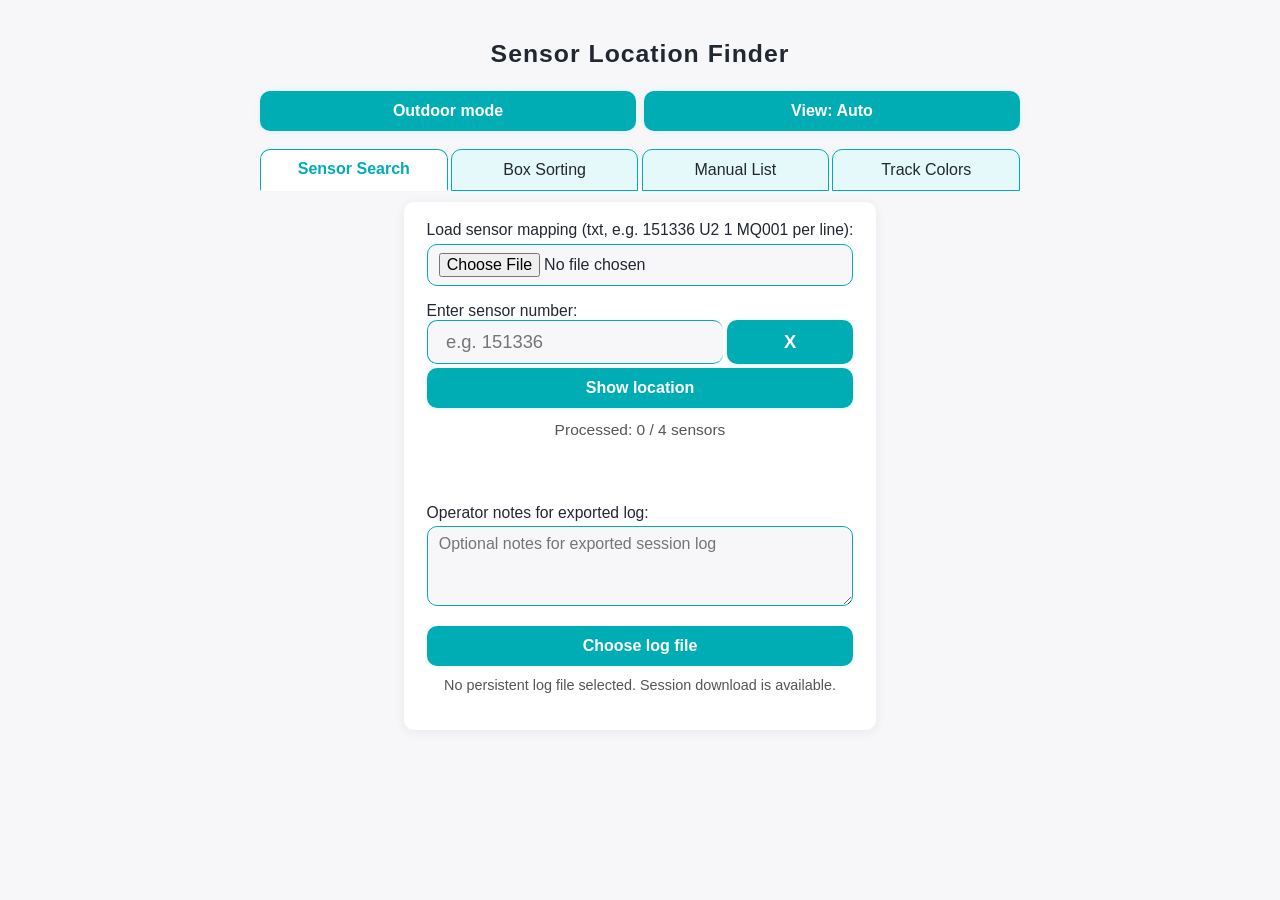
<file: index.html>
<!DOCTYPE html>
<html lang="en">
<head>
  <meta charset="UTF-8">
  <title>Sensor Location Finder</title>
  <meta name="viewport" content="width=device-width, initial-scale=1, maximum-scale=1">
  <link rel="stylesheet" href="css/style.css">
</head>
<body>
  <!-- Main app shell. The build script bundles this source into the offline phone HTML. -->
  <main>
    <h2>Sensor Location Finder</h2>
    <div class="top-actions">
      <button type="button" id="outdoorModeToggle">Outdoor mode</button>
      <button type="button" id="viewModeToggle">View: Auto</button>
    </div>
    <div class="tab-nav">
      <button type="button" id="tabSearch" class="tab-btn active" style="flex:1;">Sensor Search</button>
      <button type="button" id="tabBoxes" class="tab-btn" style="flex:1;">Box Sorting</button>
      <button type="button" id="tabManual" class="tab-btn" style="flex:1;">Manual List</button>
      <button type="button" id="tabTracks" class="tab-btn" style="flex:1;">Track Colors</button>
    </div>
    <!-- Sensor search workflow: import the map, search IDs, and export/search logs. -->
    <div id="tabContentSearch">
      <div class="card">
        <label for="fileInput">Load sensor mapping (txt, e.g. 151336 U2 1 MQ001 per line):</label>
        <input type="file" id="fileInput" accept=".txt">
        <form id="sensorForm" autocomplete="off">
          <label for="sensorId">Enter sensor number:</label>
          <div style="display:flex; gap:0.3em; align-items:flex-end; height:2.8em;">
            <input type="number" id="sensorId" inputmode="numeric" pattern="[0-9]*" required placeholder="e.g. 151336" style="flex-basis:70%; flex-grow:1; min-width:90px; font-size:1.15em; padding:0.7em 1em; height:100%; border-radius: var(--radius); border-right:0; margin-bottom:0; display:flex; align-items:center;">
            <button type="button" id="clearSensorId" title="Clear field" style="flex-basis:30%; min-width:2.5em; font-size:1.15em; line-height:1; height:100%; display:flex; align-items:center; justify-content:center; border-radius: var(--radius); margin-left:-1px; margin-bottom:0;">X</button>
          </div>
          <button type="submit">Show location</button>
        </form>
        <div id="status"></div>
        <div id="result"></div>
        <div id="checkedSensors"></div>
        <label for="operatorNotes">Operator notes for exported log:</label>
        <textarea id="operatorNotes" placeholder="Optional notes for exported session log"></textarea>
        <button type="button" id="chooseLogFile">Choose log file</button>
        <div id="logFileStatus"></div>
      </div>
      <div id="logDownload"></div>
    </div>
    <!-- Box sorting workflow: import chaotic IDs, deduplicate, sort, and export layouts. -->
    <div id="tabContentBoxes" style="display:none;">
      <div class="card">
        <h3 style="margin-top:0;">Box Sorting</h3>
        <label for="boxFileInput">Load chaotic sensor number list (txt):</label>
        <input type="file" id="boxFileInput" accept=".txt">
        <div class="box-layout-controls">
          <div class="box-layout-field">
            <label for="boxRowCount">Rows in each box:</label>
            <select id="boxRowCount">
              <option value="1">1 row</option>
              <option value="2">2 rows</option>
              <option value="3" selected>3 rows</option>
              <option value="4">4 rows</option>
              <option value="5">5 rows</option>
              <option value="6">6 rows</option>
            </select>
          </div>
          <div class="box-layout-field">
            <label for="boxRowSize">Sensors per row:</label>
            <select id="boxRowSize">
              <option value="1">1 sensor</option>
              <option value="2">2 sensors</option>
              <option value="3">3 sensors</option>
              <option value="4">4 sensors</option>
              <option value="5">5 sensors</option>
              <option value="6">6 sensors</option>
              <option value="7">7 sensors</option>
              <option value="8" selected>8 sensors</option>
              <option value="9">9 sensors</option>
              <option value="10">10 sensors</option>
              <option value="11">11 sensors</option>
              <option value="12">12 sensors</option>
            </select>
          </div>
        </div>
        <form id="boxSearchForm" autocomplete="off">
          <label for="boxSensorId">Enter sensor number:</label>
          <div style="display:flex; gap:0.3em; align-items:flex-end; height:2.8em;">
            <input type="number" id="boxSensorId" inputmode="numeric" pattern="[0-9]*" required placeholder="e.g. 151336" style="flex-basis:70%; flex-grow:1; min-width:90px; font-size:1.15em; padding:0.7em 1em; height:100%; border-radius: var(--radius); border-right:0; margin-bottom:0; display:flex; align-items:center;">
            <button type="button" id="clearBoxSensorId" title="Clear field" style="flex-basis:30%; min-width:2.5em; font-size:1.15em; line-height:1; height:100%; display:flex; align-items:center; justify-content:center; border-radius: var(--radius); margin-left:-1px; margin-bottom:0;">X</button>
          </div>
          <button type="submit">Show box position</button>
        </form>
        <div id="boxSortStatus"></div>
        <div id="boxSearchResult"></div>
        <button type="button" id="exportBoxLayout" disabled>Export box layout</button>
        <button type="button" id="exportBoxLabels" disabled>Export box labels</button>
        <div id="boxPreview"></div>
      </div>
    </div>
    <!-- Manual list workflow: type loose sensor IDs in the field and export a dated TXT file. -->
    <div id="tabContentManual" style="display:none;">
      <div class="card">
        <h3 style="margin-top:0;">Manual Sensor List</h3>
        <form id="manualEntryForm" autocomplete="off">
          <label for="manualSensorId">Enter sensor number:</label>
          <div style="display:flex; gap:0.3em; align-items:flex-end; height:2.8em;">
            <input type="text" id="manualSensorId" inputmode="numeric" pattern="[0-9]*" required placeholder="e.g. 151336" style="flex-basis:70%; flex-grow:1; min-width:90px; font-size:1.15em; padding:0.7em 1em; height:100%; border-radius: var(--radius); border-right:0; margin-bottom:0; display:flex; align-items:center;">
            <button type="button" id="clearManualSensorId" title="Clear field" style="flex-basis:30%; min-width:2.5em; font-size:1.15em; line-height:1; height:100%; display:flex; align-items:center; justify-content:center; border-radius: var(--radius); margin-left:-1px; margin-bottom:0;">X</button>
          </div>
          <button type="submit">Add sensor</button>
        </form>
        <label for="manualSensorList">Sensor numbers to export:</label>
        <textarea id="manualSensorList" placeholder="Added sensor numbers appear here, one per line"></textarea>
        <div id="manualEntryStatus"></div>
        <button type="button" id="removeLastManualSensor" disabled>Remove last sensor</button>
        <button type="button" id="clearManualSensorList" class="danger" disabled>Clear list</button>
        <button type="button" id="exportManualSensorList" disabled>Export TXT list</button>
      </div>
    </div>
    <!-- Track color workflow: configure, import, and export location color rules. -->
    <div id="tabContentTracks" style="display:none;">
      <div class="card">
        <h3 style="margin-top:0;">Track Color Settings</h3>
        <form id="trackForm" autocomplete="off">
          <input type="text" id="trackName" placeholder="Track name (e.g. U1)" required>
          <select id="trackColor">
            <option value="#2a65ea">Blue</option>
            <option value="#1ec47c">Green</option>
            <option value="#ad3ee6">Purple</option>
            <option value="#ffd600">Yellow</option>
            <option value="#e53935">Red</option>
            <option value="#ff9800">Orange</option>
            <option value="#00bcd4">Cyan</option>
            <option value="#607d8b">Gray</option>
            <option value="#795548">Brown</option>
            <option value="#8bc34a">Lime</option>
            <option value="#f06292">Pink</option>
            <option value="#6d4c41">Coffee</option>
          </select>
          <button type="submit">Add/Update</button>
        </form>
        <button type="button" id="exportTrackColors">Export track colors</button>
        <label for="importTrackColors">Import track colors (json/txt):</label>
        <input type="file" id="importTrackColors" accept=".json,.txt">
        <div id="trackList"></div>
        <div style="margin:1em 0; text-align:center;">
          <button type="button" id="resetAppStorage" class="danger" style="margin:0.5em;">Reset all app data</button>
          <button type="button" id="resetLogFileHandle" class="danger" style="margin:0.5em;">Reset log file selection</button>
        </div>
      </div>
    </div>
  </main>
  <script src="js/app.js"></script>
</body>
</html>
</file>
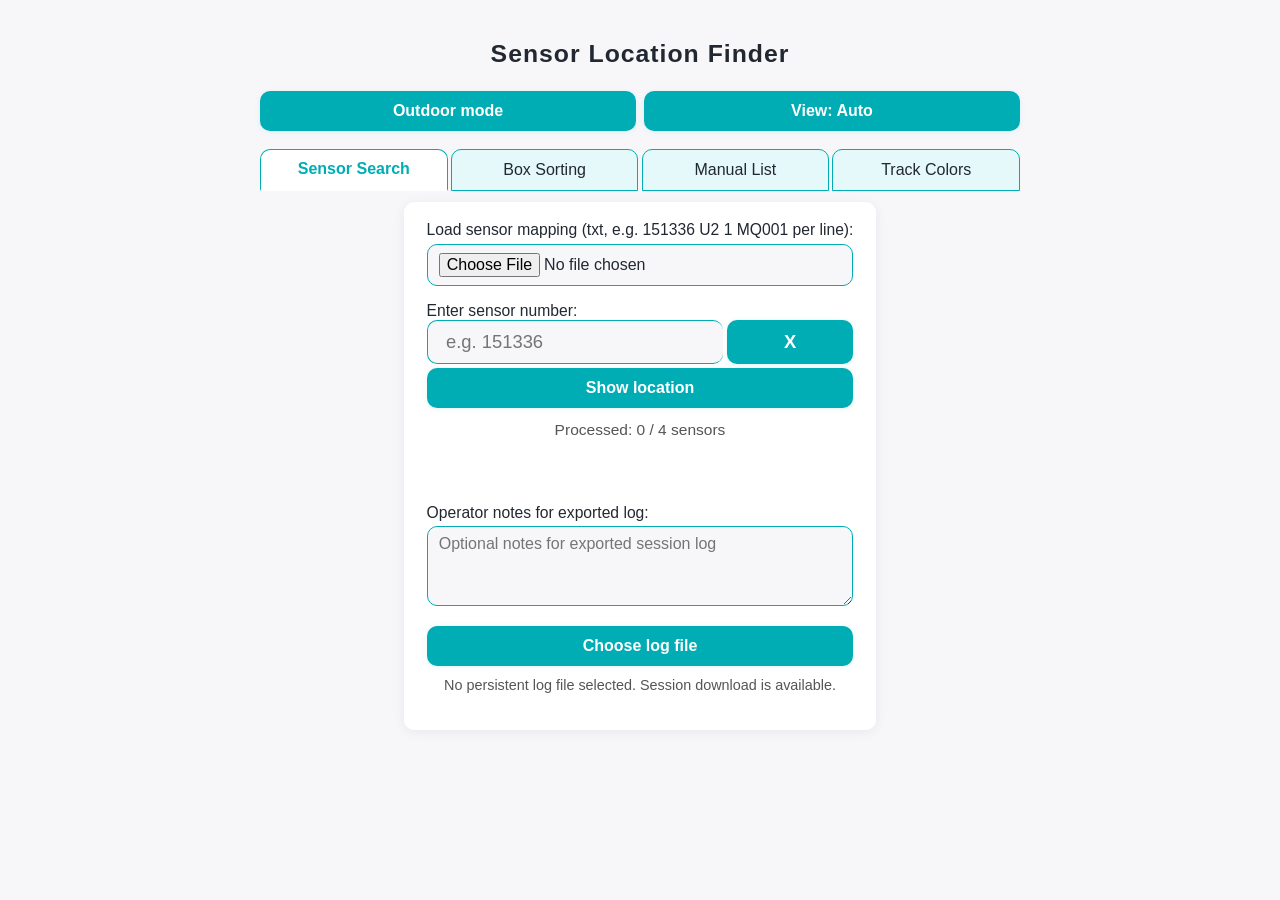
<file: Inklinometers.html>
<!DOCTYPE html>
<html lang="en">
<head>
  <meta charset="UTF-8">
  <title>Sensor Location Finder</title>
  <meta name="viewport" content="width=device-width, initial-scale=1, maximum-scale=1">
  <style>
    /* Design tokens shared by all tabs. */
    :root {
      --primary: #222831;
      --accent: #00adb5;
      --bg: #f7f7fa;
      --error: #dc3545;
      --success: #00a86b;
      --radius: 10px;
      --content-width: 370px;
      --u1: #2a65ea;
      --u2: #1ec47c;
      --n1: #ad3ee6;
      --n2: #ffd600;
    }
    html, body {
      margin: 0;
      padding: 0;
      background: var(--bg);
      color: var(--primary);
      font-family: "Roboto", "Arial", sans-serif;
      min-height: 100vh;
      font-size: 16px;
    }
    /* High-contrast field mode for outdoor phone use. */
    body.outdoor-mode {
      --primary: #ffffff;
      --accent: #ffea00;
      --bg: #000000;
      --error: #ff5252;
      --success: #00ff7f;
    }
    body.outdoor-mode .card,
    body.outdoor-mode .tab-btn.active {
      background: #111111;
      border: 1px solid #ffffff;
      box-shadow: none;
    }
    body.outdoor-mode button {
      color: #000000;
      box-shadow: none;
    }
    body.outdoor-mode .danger {
      color: #ffffff !important;
    }
    body.outdoor-mode input,
    body.outdoor-mode select,
    body.outdoor-mode textarea,
    body.outdoor-mode .box-preview-block {
      background: #000000;
      color: #ffffff;
      border-color: #ffea00;
    }
    body.outdoor-mode #status,
    body.outdoor-mode #logFileStatus,
    body.outdoor-mode #boxSortStatus,
    body.outdoor-mode #boxSearchResult,
    body.outdoor-mode #boxPreview,
    body.outdoor-mode #manualEntryStatus {
      color: #ffffff;
    }
    /* Shared mobile-first layout. */
    main {
      width: 100vw;
      min-height: 100vh;
      display: flex;
      flex-direction: column;
      align-items: center;
      justify-content: flex-start;
      box-sizing: border-box;
      padding: 1.2em 0.7em 2em;
    }
    h2 {
      font-size: 1.3em;
      font-weight: 700;
      letter-spacing: 0.04em;
      margin-bottom: 0.8em;
      color: var(--primary);
    }
    .card {
      background: #fff;
      border-radius: var(--radius);
      box-shadow: 0 2px 12px rgba(34,40,49,0.07);
      padding: 0.8em 0.7em 1.2em 0.7em;
      width: 100%;
      max-width: var(--content-width);
      margin-bottom: 1.2em;
      display: flex;
      flex-direction: column;
      align-items: stretch;
      box-sizing: border-box;
    }
    label {
      font-size: 0.98em;
      margin-bottom: .3em;
      font-weight: 500;
      color: var(--primary);
    }
    input[type="number"], input[type="text"], input[type="file"], select, textarea {
      font-size: 1em;
      padding: 0.5em 0.7em;
      border: 1.2px solid var(--accent);
      border-radius: var(--radius);
      outline: none;
      background: #f7f7fa;
      margin-bottom: 1em;
      transition: border .2s;
      width: 100%;
      box-sizing: border-box;
      color: var(--primary);
    }
    textarea {
      min-height: 5em;
      resize: vertical;
      font-family: inherit;
    }
    input[type="number"]:focus,
    input[type="text"]:focus,
    select:focus {
      border: 1.5px solid var(--success);
    }
    .box-layout-controls {
      display: grid;
      grid-template-columns: repeat(2, minmax(0, 1fr));
      gap: 0.7em;
      margin-bottom: 0.8em;
    }
    .box-layout-field {
      display: flex;
      flex-direction: column;
    }
    .box-layout-field select {
      min-height: 2.8em;
      margin-bottom: 0;
    }
    input[type="file"] {
      border: none;
      margin-bottom: 1em;
      padding: 0.5em 0.7em;
      font-size: 1em;
      background: #f7f7fa;
      color: var(--primary);
      border-radius: var(--radius);
      box-sizing: border-box;
      width: 100%;
      cursor: pointer;
      transition: background .17s;
      border: 1.2px solid var(--accent);
      outline: none;
    }
    input[type="file"]:hover {
      background: #e6f9fa;
    }
    input[type="file"]::-webkit-file-upload-button,
    input[type="file"]::-ms-browse,
    input[type="file"]::file-selector-button {
      font-size: 1em;
      padding: .6em 1em;
      background: var(--accent);
      color: #fff;
      border: none;
      border-radius: var(--radius);
      font-weight: bold;
      cursor: pointer;
      transition: background .17s;
      box-shadow: 0 1px 6px rgba(0,173,181,0.10);
    }
    input[type="file"]:focus::-webkit-file-upload-button,
    input[type="file"]:focus::-ms-browse,
    input[type="file"]:focus::file-selector-button {
      background: #019fa6;
    }
    button {
      font-size: 1em;
      padding: .7em 0;
      background: var(--accent);
      color: #fff;
      border: none;
      border-radius: var(--radius);
      font-weight: bold;
      cursor: pointer;
      transition: background .17s;
      margin-top: 0.2em;
      margin-bottom: 0.5em;
      width: 100%;
      box-shadow: 0 1px 6px rgba(0,173,181,0.10);
    }
    .top-actions {
      display: flex;
      gap: 0.5em;
      width: 100%;
      max-width: var(--content-width);
      margin-bottom: 0.6em;
    }
    .top-actions button {
      flex: 1;
    }
    button:active {
      background: #019fa6;
    }
    .danger {
      background: var(--error) !important;
      color: #fff !important;
      border: none;
      transition: background .18s;
    }
    .danger:hover {
      background: #a71d2a !important;
    }
    #result {
      font-size: 1em;
      margin-top: 1em;
      text-align: center;
      min-height: 2em;
      word-break: break-all;
    }
    #notfound {
      color: var(--error);
      font-weight: 600;
    }
    .found {
      font-weight: 600;
      padding: 0.35em 0.7em;
      border-radius: var(--radius);
      display: inline-block;
      margin: 0.3em 0;
      box-shadow: 0 1px 4px rgba(0,0,0,0.04);
      font-size: 1em;
      letter-spacing: 0.01em;
      transition: background .2s, color .2s;
    }
    #status {
      margin-top: 0.3em;
      margin-bottom: 0.3em;
      text-align: center;
      font-size: 0.97em;
      color: #555;
    }
    #logDownload {
      margin-top: 1.2em;
      text-align: center;
      font-size: 0.97em;
    }
    #logDownload a {
      color: var(--accent);
      text-decoration: underline;
      font-weight: 500;
    }
    #checkedSensors {
      margin-top: 0.7em;
      text-align: center;
      font-size: 0.97em;
    }
    #boxSortStatus,
    #boxSearchResult,
    #boxPreview,
    #manualEntryStatus {
      margin-top: 0.7em;
      text-align: center;
      font-size: 0.97em;
    }
    #boxPreview {
      text-align: left;
      overflow-x: auto;
      padding-bottom: 0.2em;
    }
    .box-preview-block {
      /* Preserve exported TXT spacing and keep the background behind wide layouts. */
      background: #f7f7fa;
      border: 1px solid #d8eef0;
      border-radius: 6px;
      box-sizing: border-box;
      display: inline-block;
      margin: 0.7em 0;
      min-width: 100%;
      padding: 0.6em;
      font-family: Consolas, "Courier New", monospace;
      font-size: 0.9em;
      white-space: pre;
    }
    #logFileStatus {
      margin-top: 0.2em;
      margin-bottom: 0.8em;
      min-height: 1.2em;
      text-align: center;
      font-size: 0.9em;
      color: #555;
    }
    .tab-nav {
      display: flex;
      flex-wrap: wrap;
      gap: 0.2em !important;
      margin-bottom: 0.7em !important;
      width: 100%;
      max-width: var(--content-width);
    }
    .tab-btn {
      background: #e6f9fa;
      color: var(--primary);
      border: 1.2px solid var(--accent);
      border-radius: var(--radius) var(--radius) 0 0;
      font-size: 1em;
      font-weight: 500;
      box-shadow: none;
      margin: 0;
      padding: 0.5em 0;
      transition: background .18s, color .18s;
      min-width: 8em;
    }
    .tab-btn.active {
      background: #fff;
      color: var(--accent);
      border-bottom: 2px solid #fff;
      font-weight: 700;
    }
    #tabContentTracks .card {
      margin-bottom: 0;
      padding: 1em 0.7em 1.2em 0.7em;
      max-width: var(--content-width);
      width: 100%;
    }
    #trackForm {
      display: flex;
      gap: 0.5em;
      align-items: flex-end;
      flex-wrap: wrap;
      margin-bottom: 0.7em;
    }
    #trackName {
      font-size: 1em;
      padding: 0.5em 0.7em;
      border: 1.2px solid var(--accent);
      border-radius: var(--radius);
      outline: none;
      background: #f7f7fa;
      min-width: 5em;
      flex: 1;
      color: var(--primary);
      box-sizing: border-box;
      transition: border .2s;
    }
    #trackName:focus {
      border: 1.5px solid var(--success);
    }
    #trackColor {
      font-size: 1em;
      padding: 0.5em 0.7em;
      border: 1.2px solid var(--accent);
      border-radius: var(--radius);
      background: #f7f7fa;
      color: var(--primary);
      min-width: 6em;
      box-sizing: border-box;
      transition: border .2s;
    }
    #trackColor:focus {
      border: 1.5px solid var(--success);
    }
    #trackForm button[type="submit"] {
      font-size: 1em;
      padding: 0.5em 1em;
      background: var(--accent);
      color: #fff;
      border: none;
      border-radius: var(--radius);
      font-weight: bold;
      cursor: pointer;
      transition: background .17s;
      box-shadow: 0 1px 6px rgba(0,173,181,0.10);
      min-width: 5em;
    }
    #trackForm button[type="submit"]:active {
      background: #019fa6;
    }
    .track-row {
      display: flex;
      align-items: center;
      gap: 0.5em;
      margin-bottom: 0.5em;
      font-size: 0.97em;
      justify-content: space-between;
    }
    .track-row-content {
      display: flex;
      align-items: center;
      gap: 0.5em;
      flex: 1 1 auto;
      min-width: 0;
    }
    .track-remove {
      display: flex;
      align-items: center;
      justify-content: center;
      background: var(--error);
      color: #fff;
      border: none;
      border-radius: 6px;
      padding: 0.2em 0.9em;
      font-size: 0.97em;
      cursor: pointer;
      margin-left: 0.5em;
      transition: background .18s;
      min-width: 80px;
      max-width: 80px;
      width: 80px;
      text-align: center;
      align-self: flex-end;
      margin-right: 15%;
      box-sizing: border-box;
      overflow: visible;
      white-space: nowrap;
    }
    .track-remove:hover {
      background: #a71d2a;
    }
    .track-remove:disabled {
      background: #9aa0a6;
      cursor: not-allowed;
    }
    .track-color {
      display: inline-block;
      width: 1.3em;
      height: 1.3em;
      border-radius: 50%;
      margin-right: 0.5em;
      border: 2px solid #eee;
      vertical-align: middle;
      box-shadow: 0 1px 3px rgba(0,0,0,0.07);
    }
    body.view-wide {
      --content-width: 860px;
    }
    body.view-compact {
      --content-width: 370px;
    }
    @media (min-width: 760px) {
      body:not(.view-compact) {
        --content-width: 760px;
      }
      body.view-wide {
        --content-width: 860px;
      }
      h2 {
        font-size: 1.55em;
      }
      .card {
        padding: 1.2em 1.4em 1.5em;
      }
      .tab-btn {
        padding: 0.65em 0;
      }
      #result,
      #boxSortStatus,
      #boxSearchResult,
      #boxPreview,
      #manualEntryStatus,
      #checkedSensors {
        font-size: 1.02em;
      }
      .box-preview-block {
        font-size: 0.98em;
      }
      #trackForm {
        flex-wrap: nowrap;
      }
    }
    @media (max-width: 500px) {
      html, body { font-size: 14px; }
      h2 { font-size: 1.08em; }
      .card, #tabContentTracks .card { max-width: 99vw; padding: 0.5em 0.2em 0.7em 0.2em; }
      .top-actions { flex-direction: column; gap: 0.2em; }
      #result { font-size: 0.97em; }
      #status { font-size: 0.93em; }
      #logDownload { font-size: 0.9em; }
      .found { font-size: 0.97em; }
      #checkedSensors { font-size: 0.93em; }
      #boxSortStatus, #boxSearchResult, #boxPreview, #manualEntryStatus { font-size: 0.93em; }
      .track-row { font-size: 0.93em; }
      #trackForm button[type="submit"] { min-width: 3.5em; }
      #trackColor, #trackName { min-width: 3.5em; }
      .track-color { width: 1.1em; height: 1.1em; }
    }
    @media print {
      @page {
        size: A4 landscape;
        margin: 10mm;
      }
      html,
      body {
        background: #fff !important;
        color: #000 !important;
        font-size: 10pt;
      }
      main,
      .card {
        box-shadow: none !important;
        max-width: none !important;
        padding: 0 !important;
        width: 100% !important;
      }
      .top-actions,
      .tab-nav,
      #boxFileInput,
      .box-layout-controls,
      #boxSearchForm,
      #boxSearchResult,
      #exportBoxLayout,
      #exportBoxLabels {
        display: none !important;
      }
      #boxPreview {
        overflow: visible !important;
      }
      .box-preview-block {
        border: 1px solid #999;
        display: block;
        font-size: 8pt;
        margin: 0;
        min-width: 0;
        overflow: visible;
        width: max-content;
      }
    }
  </style>
</head>
<body>
  <!-- Main app shell. The build script bundles this source into the offline phone HTML. -->
  <main>
    <h2>Sensor Location Finder</h2>
    <div class="top-actions">
      <button type="button" id="outdoorModeToggle">Outdoor mode</button>
      <button type="button" id="viewModeToggle">View: Auto</button>
    </div>
    <div class="tab-nav">
      <button type="button" id="tabSearch" class="tab-btn active" style="flex:1;">Sensor Search</button>
      <button type="button" id="tabBoxes" class="tab-btn" style="flex:1;">Box Sorting</button>
      <button type="button" id="tabManual" class="tab-btn" style="flex:1;">Manual List</button>
      <button type="button" id="tabTracks" class="tab-btn" style="flex:1;">Track Colors</button>
    </div>
    <!-- Sensor search workflow: import the map, search IDs, and export/search logs. -->
    <div id="tabContentSearch">
      <div class="card">
        <label for="fileInput">Load sensor mapping (txt, e.g. 151336 U2 1 MQ001 per line):</label>
        <input type="file" id="fileInput" accept=".txt">
        <form id="sensorForm" autocomplete="off">
          <label for="sensorId">Enter sensor number:</label>
          <div style="display:flex; gap:0.3em; align-items:flex-end; height:2.8em;">
            <input type="number" id="sensorId" inputmode="numeric" pattern="[0-9]*" required placeholder="e.g. 151336" style="flex-basis:70%; flex-grow:1; min-width:90px; font-size:1.15em; padding:0.7em 1em; height:100%; border-radius: var(--radius); border-right:0; margin-bottom:0; display:flex; align-items:center;">
            <button type="button" id="clearSensorId" title="Clear field" style="flex-basis:30%; min-width:2.5em; font-size:1.15em; line-height:1; height:100%; display:flex; align-items:center; justify-content:center; border-radius: var(--radius); margin-left:-1px; margin-bottom:0;">X</button>
          </div>
          <button type="submit">Show location</button>
        </form>
        <div id="status"></div>
        <div id="result"></div>
        <div id="checkedSensors"></div>
        <label for="operatorNotes">Operator notes for exported log:</label>
        <textarea id="operatorNotes" placeholder="Optional notes for exported session log"></textarea>
        <button type="button" id="chooseLogFile">Choose log file</button>
        <div id="logFileStatus"></div>
      </div>
      <div id="logDownload"></div>
    </div>
    <!-- Box sorting workflow: import chaotic IDs, deduplicate, sort, and export layouts. -->
    <div id="tabContentBoxes" style="display:none;">
      <div class="card">
        <h3 style="margin-top:0;">Box Sorting</h3>
        <label for="boxFileInput">Load chaotic sensor number list (txt):</label>
        <input type="file" id="boxFileInput" accept=".txt">
        <div class="box-layout-controls">
          <div class="box-layout-field">
            <label for="boxRowCount">Rows in each box:</label>
            <select id="boxRowCount">
              <option value="1">1 row</option>
              <option value="2">2 rows</option>
              <option value="3" selected>3 rows</option>
              <option value="4">4 rows</option>
              <option value="5">5 rows</option>
              <option value="6">6 rows</option>
            </select>
          </div>
          <div class="box-layout-field">
            <label for="boxRowSize">Sensors per row:</label>
            <select id="boxRowSize">
              <option value="1">1 sensor</option>
              <option value="2">2 sensors</option>
              <option value="3">3 sensors</option>
              <option value="4">4 sensors</option>
              <option value="5">5 sensors</option>
              <option value="6">6 sensors</option>
              <option value="7">7 sensors</option>
              <option value="8" selected>8 sensors</option>
              <option value="9">9 sensors</option>
              <option value="10">10 sensors</option>
              <option value="11">11 sensors</option>
              <option value="12">12 sensors</option>
            </select>
          </div>
        </div>
        <form id="boxSearchForm" autocomplete="off">
          <label for="boxSensorId">Enter sensor number:</label>
          <div style="display:flex; gap:0.3em; align-items:flex-end; height:2.8em;">
            <input type="number" id="boxSensorId" inputmode="numeric" pattern="[0-9]*" required placeholder="e.g. 151336" style="flex-basis:70%; flex-grow:1; min-width:90px; font-size:1.15em; padding:0.7em 1em; height:100%; border-radius: var(--radius); border-right:0; margin-bottom:0; display:flex; align-items:center;">
            <button type="button" id="clearBoxSensorId" title="Clear field" style="flex-basis:30%; min-width:2.5em; font-size:1.15em; line-height:1; height:100%; display:flex; align-items:center; justify-content:center; border-radius: var(--radius); margin-left:-1px; margin-bottom:0;">X</button>
          </div>
          <button type="submit">Show box position</button>
        </form>
        <div id="boxSortStatus"></div>
        <div id="boxSearchResult"></div>
        <button type="button" id="exportBoxLayout" disabled>Export box layout</button>
        <button type="button" id="exportBoxLabels" disabled>Export box labels</button>
        <div id="boxPreview"></div>
      </div>
    </div>
    <!-- Manual list workflow: type loose sensor IDs in the field and export a dated TXT file. -->
    <div id="tabContentManual" style="display:none;">
      <div class="card">
        <h3 style="margin-top:0;">Manual Sensor List</h3>
        <form id="manualEntryForm" autocomplete="off">
          <label for="manualSensorId">Enter sensor number:</label>
          <div style="display:flex; gap:0.3em; align-items:flex-end; height:2.8em;">
            <input type="text" id="manualSensorId" inputmode="numeric" pattern="[0-9]*" required placeholder="e.g. 151336" style="flex-basis:70%; flex-grow:1; min-width:90px; font-size:1.15em; padding:0.7em 1em; height:100%; border-radius: var(--radius); border-right:0; margin-bottom:0; display:flex; align-items:center;">
            <button type="button" id="clearManualSensorId" title="Clear field" style="flex-basis:30%; min-width:2.5em; font-size:1.15em; line-height:1; height:100%; display:flex; align-items:center; justify-content:center; border-radius: var(--radius); margin-left:-1px; margin-bottom:0;">X</button>
          </div>
          <button type="submit">Add sensor</button>
        </form>
        <label for="manualSensorList">Sensor numbers to export:</label>
        <textarea id="manualSensorList" placeholder="Added sensor numbers appear here, one per line"></textarea>
        <div id="manualEntryStatus"></div>
        <button type="button" id="removeLastManualSensor" disabled>Remove last sensor</button>
        <button type="button" id="clearManualSensorList" class="danger" disabled>Clear list</button>
        <button type="button" id="exportManualSensorList" disabled>Export TXT list</button>
      </div>
    </div>
    <!-- Track color workflow: configure, import, and export location color rules. -->
    <div id="tabContentTracks" style="display:none;">
      <div class="card">
        <h3 style="margin-top:0;">Track Color Settings</h3>
        <form id="trackForm" autocomplete="off">
          <input type="text" id="trackName" placeholder="Track name (e.g. U1)" required>
          <select id="trackColor">
            <option value="#2a65ea">Blue</option>
            <option value="#1ec47c">Green</option>
            <option value="#ad3ee6">Purple</option>
            <option value="#ffd600">Yellow</option>
            <option value="#e53935">Red</option>
            <option value="#ff9800">Orange</option>
            <option value="#00bcd4">Cyan</option>
            <option value="#607d8b">Gray</option>
            <option value="#795548">Brown</option>
            <option value="#8bc34a">Lime</option>
            <option value="#f06292">Pink</option>
            <option value="#6d4c41">Coffee</option>
          </select>
          <button type="submit">Add/Update</button>
        </form>
        <button type="button" id="exportTrackColors">Export track colors</button>
        <label for="importTrackColors">Import track colors (json/txt):</label>
        <input type="file" id="importTrackColors" accept=".json,.txt">
        <div id="trackList"></div>
        <div style="margin:1em 0; text-align:center;">
          <button type="button" id="resetAppStorage" class="danger" style="margin:0.5em;">Reset all app data</button>
          <button type="button" id="resetLogFileHandle" class="danger" style="margin:0.5em;">Reset log file selection</button>
        </div>
      </div>
    </div>
  </main>
  <script>
    // Default mapping used before an operator imports the real sensor map.
    let sensorLocations = {
      "151336": "U2 1 MQ001",
      "97720": "U1 2 MQ014",
      "12345": "N1 3 MQ010",
      "65432": "N2 4 MQ003"
    };

    // Runtime state shared between tabs. Keep it in memory so the app stays single-file.
    let totalSensors = Object.keys(sensorLocations).length;
    const foundSensors = new Set();
    let logLines = [];
    let currentLogDownloadUrl = null;
    let boxSensorNumbers = [];
    let boxSourceFileName = '';
    let boxDuplicateNumbers = [];
    let boxImportStats = { invalidCount: 0, duplicateCount: 0 };
    let boxLayoutSettings = { rowCount: 3, rowSize: 8 };
    let currentBoxExportUrl = null;
    let currentBoxLabelsUrl = null;
    let currentManualExportUrl = null;

    // Storage keys and default box layout values. The active layout can be changed in the Box Sorting tab.
    const TRACK_COLORS_STORAGE_KEY = 'trackColors';
    const OUTDOOR_MODE_STORAGE_KEY = 'outdoorMode';
    const VIEW_MODE_STORAGE_KEY = 'viewMode';
    const HEX_COLOR_PATTERN = /^#[0-9a-f]{6}$/i;
    const SENSOR_NUMBER_PATTERN = /^[0-9]{5,6}$/;
    const DEFAULT_BOX_ROW_SIZE = 8;
    const DEFAULT_BOX_ROW_COUNT = 3;
    const BOX_LAYOUT_SUFFIX = 'box_layout';
    const BOX_LABELS_SUFFIX = 'box_labels';
    const VIEW_MODES = ['auto', 'wide', 'compact'];
    boxLayoutSettings = { rowCount: DEFAULT_BOX_ROW_COUNT, rowSize: DEFAULT_BOX_ROW_SIZE };
    const defaultTracks = [
      { name: 'U1', color: '#2a65ea' },
      { name: 'U2', color: '#1ec47c' },
      { name: 'N1', color: '#ad3ee6' },
      { name: 'N2', color: '#ffd600' }
    ];

    // Shared UI helpers used by multiple tabs.
    function getContrastColor(bg) {
      // Choose readable text for colored badges in both standard and outdoor modes.
      if (!bg) return '#fff';
      const c = bg.charAt(0) === '#' ? bg.substring(1, 7) : bg;
      const r = parseInt(c.substring(0, 2), 16);
      const g = parseInt(c.substring(2, 4), 16);
      const b = parseInt(c.substring(4, 6), 16);
      const yiq = ((r * 299) + (g * 587) + (b * 114)) / 1000;
      return (yiq >= 180) ? '#222' : '#fff';
    }

    function setResultMessage(message) {
      const resultDiv = document.getElementById('result');
      const messageSpan = document.createElement('span');
      messageSpan.id = 'notfound';
      messageSpan.textContent = message;
      resultDiv.replaceChildren(messageSpan);
    }

    function createFoundBadge(text, color) {
      const badge = document.createElement('span');
      badge.className = 'found';
      badge.textContent = text;
      if (color) {
        badge.style.background = color;
        badge.style.color = getContrastColor(color);
      }
      return badge;
    }

    function isPersistentLogSupported() {
      // The File System Access API is Chromium-only and not reliable in Brave/Firefox here.
      const isFirefox = navigator.userAgent.includes('Firefox');
      const isBrave = typeof navigator.brave !== 'undefined';
      return Boolean(window.showSaveFilePicker && !isFirefox && !isBrave);
    }

    function setLogFileStatus(message) {
      document.getElementById('logFileStatus').textContent = message;
    }

    function updateLogFileControls() {
      const chooseLogFileButton = document.getElementById('chooseLogFile');
      if (!isPersistentLogSupported()) {
        chooseLogFileButton.disabled = true;
        setLogFileStatus('Persistent log file writing is not supported in this browser. Use session download.');
        return;
      }

      chooseLogFileButton.disabled = false;
      setLogFileStatus(window._logFileHandle ? 'Persistent log file selected.' : 'No persistent log file selected. Session download is available.');
    }

    function setOutdoorMode(enabled) {
      // Outdoor mode is saved locally because field work can move between sessions.
      document.body.classList.toggle('outdoor-mode', enabled);
      localStorage.setItem(OUTDOOR_MODE_STORAGE_KEY, enabled ? 'true' : 'false');
      document.getElementById('outdoorModeToggle').textContent = enabled ? 'Standard mode' : 'Outdoor mode';
    }

    function loadOutdoorMode() {
      setOutdoorMode(localStorage.getItem(OUTDOOR_MODE_STORAGE_KEY) === 'true');
    }

    function toggleOutdoorMode() {
      setOutdoorMode(!document.body.classList.contains('outdoor-mode'));
    }

    function setViewMode(mode) {
      // Auto follows screen width, while wide and compact force a saved layout preference.
      const normalizedMode = VIEW_MODES.includes(mode) ? mode : 'auto';
      document.body.classList.toggle('view-wide', normalizedMode === 'wide');
      document.body.classList.toggle('view-compact', normalizedMode === 'compact');
      localStorage.setItem(VIEW_MODE_STORAGE_KEY, normalizedMode);
      document.getElementById('viewModeToggle').textContent =
        `View: ${normalizedMode.charAt(0).toUpperCase()}${normalizedMode.slice(1)}`;
    }

    function loadViewMode() {
      setViewMode(localStorage.getItem(VIEW_MODE_STORAGE_KEY) || 'auto');
    }

    function toggleViewMode() {
      const currentMode = localStorage.getItem(VIEW_MODE_STORAGE_KEY) || 'auto';
      const nextMode = VIEW_MODES[(VIEW_MODES.indexOf(currentMode) + 1) % VIEW_MODES.length] || 'auto';
      setViewMode(nextMode);
    }

    // Track color storage and import/export helpers.
    function saveTrackColors() {
      localStorage.setItem(TRACK_COLORS_STORAGE_KEY, JSON.stringify(trackColors));
    }

    function isValidTrackColorEntry(entry) {
      return Boolean(
        entry &&
        typeof entry.name === 'string' &&
        entry.name.trim() &&
        typeof entry.color === 'string' &&
        HEX_COLOR_PATTERN.test(entry.color)
      );
    }

    function loadTrackColors() {
      // Normalize saved settings. Defaults are used only before the operator saves changes.
      const storedValue = localStorage.getItem(TRACK_COLORS_STORAGE_KEY);
      if (storedValue === null) {
        return [...defaultTracks];
      }

      let parsed = [];
      try {
        parsed = JSON.parse(storedValue);
      } catch (error) {
        localStorage.removeItem(TRACK_COLORS_STORAGE_KEY);
        return [...defaultTracks];
      }

      if (!Array.isArray(parsed)) {
        localStorage.removeItem(TRACK_COLORS_STORAGE_KEY);
        return [...defaultTracks];
      }

      const uniqueEntries = [];
      const seenNames = new Set();
      for (const entry of parsed) {
        if (!isValidTrackColorEntry(entry)) continue;

        const normalizedName = entry.name.trim().toUpperCase();
        if (seenNames.has(normalizedName)) continue;

        seenNames.add(normalizedName);
        uniqueEntries.push({
          name: entry.name.trim().toUpperCase(),
          color: entry.color
        });
      }

      return uniqueEntries;
    }

    function parseTrackColorImport(text) {
      // Validate imported settings through the same normalization path used at startup.
      const parsed = JSON.parse(text);
      const importedEntries = Array.isArray(parsed) ? parsed : parsed.trackColors;
      if (!Array.isArray(importedEntries)) {
        throw new Error('Track color import must contain an array.');
      }

      const previousValue = localStorage.getItem(TRACK_COLORS_STORAGE_KEY);
      localStorage.setItem(TRACK_COLORS_STORAGE_KEY, JSON.stringify(importedEntries));
      const normalizedEntries = loadTrackColors();

      if (previousValue === null) {
        localStorage.removeItem(TRACK_COLORS_STORAGE_KEY);
      } else {
        localStorage.setItem(TRACK_COLORS_STORAGE_KEY, previousValue);
      }

      return normalizedEntries;
    }

    function exportTrackColors() {
      const payload = {
        exportedAt: new Date().toISOString(),
        trackColors
      };
      const blob = new Blob([JSON.stringify(payload, null, 2)], { type: 'application/json' });
      const url = URL.createObjectURL(blob);
      const link = document.createElement('a');
      link.href = url;
      link.download = 'track_colors.json';
      document.body.append(link);
      link.click();
      link.remove();
      URL.revokeObjectURL(url);
    }

    // Main status rendering for checked sensor progress.
    function updateStatus(message) {
      const statusDiv = document.getElementById('status');
      statusDiv.replaceChildren(document.createTextNode(`Processed: ${foundSensors.size} / ${totalSensors} sensors`));
      if (message) {
        const lineBreak = document.createElement('br');
        const messageSpan = document.createElement('span');
        messageSpan.style.color = 'var(--error)';
        messageSpan.style.fontSize = '0.98em';
        messageSpan.textContent = message;
        statusDiv.append(lineBreak, messageSpan);
      }
    }

    // Sensor mapping parsing.
    function parseSensorFile(text) {
      // Expected input: sensor number first, location fields after it. Duplicate IDs are ignored.
      const lines = text.split(/\r?\n/);
      const mapping = {};
      const duplicateNumbers = [];
      for (let line of lines) {
        line = line.trim();
        if (!line) continue;
        // Prefer tab split, then fall back to whitespace-separated text files.
        let parts = line.split('\t');
        if (parts.length < 2) {
          parts = line.split(/\s{2,}|\s+/);
        }
        if (parts.length >= 2) {
          const num = parts[0].trim();
          const location = parts.slice(1).join(' ').replace(/\s+/g, ' ').trim();
          if (Object.prototype.hasOwnProperty.call(mapping, num)) {
            duplicateNumbers.push(num);
            continue;
          }
          mapping[num] = location;
        }
      }
      return { mapping, duplicateNumbers };
    }

    document.getElementById('fileInput').addEventListener('change', async function(event) {
      const file = event.target.files[0];
      if (!file) return;
      const reader = new FileReader();
      reader.onload = async function(e) {
        const parsedFile = parseSensorFile(e.target.result);
        const mapping = parsedFile.mapping;
        // Collect all track names from imported locations and warn if defaults are missing.
        const allTrackNames = Array.from(new Set(Object.entries(mapping)
          .map(([num, location]) => {
            // Rebuild the row so existing whitespace variations do not matter.
            const line = num + ' ' + location;
            // Split by spaces and tabs to inspect the first location token as the track name.
            let parts = line.split(/\s+|\t/).filter(Boolean);
            return (parts[1] || '').toUpperCase();
          })
          .filter(Boolean)));
        let missing = [];
        for (const defaultTrack of defaultTracks) {
          if (!allTrackNames.includes(defaultTrack.name.toUpperCase())) {
            missing.push(defaultTrack.name);
          }
        }
        if (missing.length) {
          alert('Default track(s) not found in file: ' + missing.join(', ') + '\nPlease check your file.');
          return;
        }
        sensorLocations = mapping;
        totalSensors = Object.keys(sensorLocations).length;
        foundSensors.clear();
        logLines = [];
        const duplicateStatus = parsedFile.duplicateNumbers.length
          ? `Duplicate sensors ignored: ${parsedFile.duplicateNumbers.join(', ')}`
          : null;
        updateStatus(duplicateStatus);
        updateCheckedSensors();
        document.getElementById('result').replaceChildren();
        updateLogDownload();
        updateLogFileControls();
        const duplicateMessage = duplicateStatus
          ? '\n' + duplicateStatus
          : '';
        alert('Sensor mapping loaded from file!\nSensors: ' + totalSensors + '\nTracks: ' + allTrackNames.length + ' (' + allTrackNames.join(', ') + ')' + duplicateMessage);
      };
      reader.readAsText(file);
    });

    // Sensor lookup.
    function findSensor(sensorNumber) {
      // Exact matches win. Short suffix matches are allowed only when they are unambiguous.
      const numStr = String(sensorNumber).trim();
      if (Object.prototype.hasOwnProperty.call(sensorLocations, numStr)) {
        return {
          status: 'found',
          sensorId: numStr,
          location: sensorLocations[numStr],
          matches: []
        };
      }

      const matches = Object.keys(sensorLocations)
        .filter(key => key.endsWith(numStr))
        .map(sensorId => ({ sensorId, location: sensorLocations[sensorId] }));

      if (matches.length === 1) {
        return {
          status: 'found',
          sensorId: matches[0].sensorId,
          location: matches[0].location,
          matches
        };
      }

      if (matches.length > 1) {
        return {
          status: 'ambiguous',
          sensorId: null,
          location: null,
          matches
        };
      }

      return {
        status: 'not_found',
        sensorId: null,
        location: null,
        matches: []
      };
    }

    // Result rendering.
    function getTrackColorByLocation(location) {
      if (!location || !trackColors.length) return null;
      // Try to match any location token against configured track color names.
      const parts = location.trim().split(/\s+/);
      for (const t of trackColors) {
        for (let i = 0; i < parts.length; i++) {
          if (parts[i].toLowerCase() === t.name.toLowerCase()) {
            return t.color;
          }
        }
      }
      return null;
    }

    function renderSensorResult(input, location) {
      const userColor = getTrackColorByLocation(location);
      document.getElementById('result').replaceChildren(createFoundBadge(`Location: ${location}`, userColor));
    }

    function renderAmbiguousSensorResult(input, matches) {
      const matchList = matches.map(match => match.sensorId).join(', ');
      setResultMessage(`Sensor number ${input} is ambiguous. Matches: ${matchList}.`);
    }

    // Box sorting.
    function parseBoxSensorNumbers(text) {
      // Import raw chaotic numbers, keep only valid 5/6 digit IDs, remove duplicates, and sort.
      const tokens = text.split(/\s+/).map(token => token.trim()).filter(Boolean);
      const uniqueNumbers = new Set();
      const duplicateNumbers = [];
      let invalidCount = 0;
      let duplicateCount = 0;

      for (const token of tokens) {
        if (!SENSOR_NUMBER_PATTERN.test(token)) {
          invalidCount += 1;
          continue;
        }

        if (uniqueNumbers.has(token)) {
          duplicateCount += 1;
          duplicateNumbers.push(token);
          continue;
        }

        uniqueNumbers.add(token);
      }

      const numbers = Array.from(uniqueNumbers).sort((left, right) => Number(left) - Number(right));
      return { numbers, duplicateNumbers, invalidCount, duplicateCount };
    }

    function getBoxCapacity(layout = boxLayoutSettings) {
      return layout.rowCount * layout.rowSize;
    }

    function getBoxLayoutDescription(layout = boxLayoutSettings) {
      return `${layout.rowCount} rows x ${layout.rowSize}`;
    }

    function getBoxPositionByIndex(index, layout = boxLayoutSettings) {
      // Convert the sorted list index into the physical box, row, and row position.
      const boxCapacity = getBoxCapacity(layout);
      return {
        box: Math.floor(index / boxCapacity) + 1,
        row: Math.floor((index % boxCapacity) / layout.rowSize) + 1,
        position: (index % layout.rowSize) + 1
      };
    }

    function findBoxPlacement(sensorNumber) {
      const sensorId = String(sensorNumber).trim();
      const index = boxSensorNumbers.indexOf(sensorId);
      if (index === -1) return null;

      return {
        sensorId,
        index,
        ...getBoxPositionByIndex(index)
      };
    }

    function getFileBaseName(fileName) {
      // Exported files keep the source file name and add the smallest useful suffix.
      const trimmedName = String(fileName || '').trim();
      const lastDotIndex = trimmedName.lastIndexOf('.');
      if (lastDotIndex <= 0) return trimmedName || 'sensors';

      return trimmedName.slice(0, lastDotIndex);
    }

    function getBoxLayoutFileName(sourceFileName) {
      return `${getFileBaseName(sourceFileName)}_${BOX_LAYOUT_SUFFIX}.txt`;
    }

    function getBoxLabelsFileName(sourceFileName) {
      return `${getFileBaseName(sourceFileName)}_${BOX_LABELS_SUFFIX}.txt`;
    }

    function padDatePart(value) {
      return String(value).padStart(2, '0');
    }

    function formatLocalDateTime(date) {
      return [
        date.getFullYear(),
        '-',
        padDatePart(date.getMonth() + 1),
        '-',
        padDatePart(date.getDate()),
        ' ',
        padDatePart(date.getHours()),
        ':',
        padDatePart(date.getMinutes()),
        ':',
        padDatePart(date.getSeconds())
      ].join('');
    }

    function formatDateStamp(date) {
      return [
        date.getFullYear(),
        padDatePart(date.getMonth() + 1),
        padDatePart(date.getDate()),
        '_',
        padDatePart(date.getHours()),
        padDatePart(date.getMinutes()),
        padDatePart(date.getSeconds())
      ].join('');
    }

    function getManualSensorListFileName(exportedAt = new Date()) {
      return `manual_sensors_${formatDateStamp(exportedAt)}.txt`;
    }

    function formatSingleBoxBlock(numbers, boxIndex, layout, boxCapacity) {
      const rowHeader = Array.from(
        { length: layout.rowCount },
        (_, rowIndex) => `Row ${rowIndex + 1}`.padStart(8, ' ')
      ).join(' ');
      const lines = [
        `Box ${boxIndex + 1}`,
        `Position${rowHeader}`
      ];

      for (let positionIndex = 0; positionIndex < layout.rowSize; positionIndex += 1) {
        const positionNumbers = [];
        for (let rowIndex = 0; rowIndex < layout.rowCount; rowIndex += 1) {
          const sensorIndex = (boxIndex * boxCapacity) + (rowIndex * layout.rowSize) + positionIndex;
          positionNumbers.push((numbers[sensorIndex] || '------').padStart(8, ' '));
        }
        lines.push(`${String(positionIndex + 1).padStart(8, ' ')}${positionNumbers.join(' ')}`);
      }

      return lines;
    }

    function appendBoxBlocksInPrintRows(lines, boxBlocks, boxesPerLine = 2) {
      const gap = '    ';
      for (let blockIndex = 0; blockIndex < boxBlocks.length; blockIndex += boxesPerLine) {
        const rowBlocks = boxBlocks.slice(blockIndex, blockIndex + boxesPerLine);
        const rowHeight = Math.max(...rowBlocks.map(block => block.length));
        const blockWidth = Math.max(...rowBlocks.flat().map(line => line.length));

        for (let lineIndex = 0; lineIndex < rowHeight; lineIndex += 1) {
          const rowLine = rowBlocks
            .map(block => (block[lineIndex] || '').padEnd(blockWidth, ' '))
            .join(gap)
            .trimEnd();
          lines.push(rowLine);
        }

        lines.push('');
      }
    }

    function formatBoxLayout(numbers, sourceFileName = '', exportedAt = new Date(), duplicateNumbers = [], layout = boxLayoutSettings) {
      // Human-readable export for vertical boxes: rows are columns that increase from left to right.
      const exportTimestamp = exportedAt.toISOString();
      const sourceName = sourceFileName || 'Unknown source file';
      const boxCapacity = getBoxCapacity(layout);
      const lines = [
        'Sensor Box Layout',
        `Source file: ${sourceName}`,
        `Exported at: ${exportTimestamp}`,
        `Total sensors: ${numbers.length}`,
        `Duplicate sensors ignored: ${duplicateNumbers.length ? duplicateNumbers.join(', ') : 'None'}`,
        `Box capacity: ${boxCapacity} sensors (${getBoxLayoutDescription(layout)})`,
        'Orientation: vertical box, rows increase from left to right',
        'Print layout: 2 boxes per line',
        ''
      ];

      const boxCount = Math.ceil(numbers.length / boxCapacity);
      const boxBlocks = Array.from(
        { length: boxCount },
        (_, boxIndex) => formatSingleBoxBlock(numbers, boxIndex, layout, boxCapacity)
      );
      appendBoxBlocksInPrintRows(lines, boxBlocks);

      return lines.join('\n');
    }

    function parseManualSensorList(text) {
      // Keep typed order for field work, while reporting values that cannot be exported.
      const tokens = text.split(/\s+/).map(token => token.trim()).filter(Boolean);
      const numbers = [];
      const seenNumbers = new Set();
      const duplicateNumbers = [];
      let invalidCount = 0;
      let duplicateCount = 0;

      for (const token of tokens) {
        if (!SENSOR_NUMBER_PATTERN.test(token)) {
          invalidCount += 1;
          continue;
        }

        if (seenNumbers.has(token)) {
          duplicateCount += 1;
          duplicateNumbers.push(token);
          continue;
        }

        seenNumbers.add(token);
        numbers.push(token);
      }

      return { numbers, duplicateNumbers, invalidCount, duplicateCount };
    }

    function formatManualSensorList(numbers, exportedAt = new Date(), duplicateNumbers = []) {
      const lines = [
        'Manual Sensor List',
        `Created at: ${exportedAt.toISOString()}`,
        `Local time: ${formatLocalDateTime(exportedAt)}`,
        `Total sensors: ${numbers.length}`,
        `Duplicate sensors ignored: ${duplicateNumbers.length ? duplicateNumbers.join(', ') : 'None'}`,
        '',
        ...numbers
      ];

      return lines.join('\n');
    }

    function formatBoxLabels(numbers, sourceFileName = '', exportedAt = new Date(), layout = boxLayoutSettings) {
      // Compact printable labels for physical boxes.
      const exportTimestamp = exportedAt.toISOString();
      const sourceName = sourceFileName || 'Unknown source file';
      const boxCapacity = getBoxCapacity(layout);
      const lines = [
        'Printable Box Labels',
        `Source file: ${sourceName}`,
        `Exported at: ${exportTimestamp}`,
        ''
      ];

      const boxCount = Math.ceil(numbers.length / boxCapacity);
      for (let boxIndex = 0; boxIndex < boxCount; boxIndex += 1) {
        const boxNumbers = numbers.slice(boxIndex * boxCapacity, (boxIndex + 1) * boxCapacity);
        const firstSensor = boxNumbers[0] || '------';
        const lastSensor = boxNumbers[boxNumbers.length - 1] || '------';

        lines.push('================================');
        lines.push(`BOX ${boxIndex + 1}`);
        lines.push(`Sensors: ${firstSensor} - ${lastSensor}`);
        lines.push(`Count: ${boxNumbers.length} / ${boxCapacity}`);
        lines.push(`Rows: ${getBoxLayoutDescription(layout)}`);
        lines.push('================================');
        lines.push('');
      }

      return lines.join('\n');
    }

    function setBoxSearchMessage(message, isError = true) {
      const result = document.getElementById('boxSearchResult');
      const messageSpan = document.createElement('span');
      messageSpan.className = isError ? '' : 'found';
      messageSpan.id = isError ? 'notfound' : '';
      messageSpan.textContent = message;
      result.replaceChildren(messageSpan);
    }

    function renderBoxPreview() {
      const preview = document.getElementById('boxPreview');
      preview.replaceChildren();
      if (!boxSensorNumbers.length) return;

      const previewText = formatBoxLayout(boxSensorNumbers, boxSourceFileName, new Date(), boxDuplicateNumbers);
      const previewBlock = document.createElement('div');
      previewBlock.className = 'box-preview-block';
      previewBlock.textContent = previewText;
      preview.append(previewBlock);
    }

    function setBoxSortStatus(message) {
      document.getElementById('boxSortStatus').textContent = message;
    }

    function renderBoxSortStatus() {
      if (!boxSensorNumbers.length) {
        setBoxSortStatus('');
        return;
      }

      const boxCapacity = getBoxCapacity();
      const boxCount = Math.ceil(boxSensorNumbers.length / boxCapacity);
      const duplicateList = boxDuplicateNumbers.length
        ? ` Duplicates: ${boxDuplicateNumbers.join(', ')}.`
        : '';

      setBoxSortStatus(
        `Loaded ${boxSensorNumbers.length} unique sensors into ${boxCount} box(es). ` +
        `Layout: ${getBoxLayoutDescription()} (${boxCapacity} sensors per box). ` +
        `Ignored ${boxImportStats.invalidCount} invalid value(s) and ${boxImportStats.duplicateCount} duplicate value(s).` +
        duplicateList
      );
    }

    function updateBoxExportButton() {
      document.getElementById('exportBoxLayout').disabled = boxSensorNumbers.length === 0;
      document.getElementById('exportBoxLabels').disabled = boxSensorNumbers.length === 0;
    }

    function updateBoxSortingData(parsed) {
      // Replace the active box plan with sanitized unique sensor numbers.
      boxSensorNumbers = parsed.numbers;
      boxDuplicateNumbers = parsed.duplicateNumbers;
      boxImportStats = {
        invalidCount: parsed.invalidCount,
        duplicateCount: parsed.duplicateCount
      };
      updateBoxExportButton();
      renderBoxPreview();
      document.getElementById('boxSearchResult').replaceChildren();
      renderBoxSortStatus();
    }

    function refreshBoxSearchResult() {
      const input = document.getElementById('boxSensorId').value.trim();
      if (!boxSensorNumbers.length || !SENSOR_NUMBER_PATTERN.test(input)) return;

      const placement = findBoxPlacement(input);
      if (!placement) {
        setBoxSearchMessage(`Sensor number ${input} is not in the loaded box list.`);
        return;
      }

      setBoxSearchMessage(
        `Sensor ${placement.sensorId}: Box ${placement.box}, Row ${placement.row}, Position ${placement.position}.`,
        false
      );
    }

    function updateBoxLayoutSettings() {
      const rowCount = Number(document.getElementById('boxRowCount').value);
      const rowSize = Number(document.getElementById('boxRowSize').value);
      if (!Number.isInteger(rowCount) || rowCount < 1) return;
      if (!Number.isInteger(rowSize) || rowSize < 1) return;

      boxLayoutSettings = { rowCount, rowSize };
      renderBoxPreview();
      renderBoxSortStatus();
      refreshBoxSearchResult();
    }

    function exportBoxLayout() {
      if (!boxSensorNumbers.length) return;

      if (currentBoxExportUrl) {
        URL.revokeObjectURL(currentBoxExportUrl);
        currentBoxExportUrl = null;
      }

      const blob = new Blob([formatBoxLayout(boxSensorNumbers, boxSourceFileName, new Date(), boxDuplicateNumbers)], { type: 'text/plain' });
      currentBoxExportUrl = URL.createObjectURL(blob);

      const link = document.createElement('a');
      link.href = currentBoxExportUrl;
      link.download = getBoxLayoutFileName(boxSourceFileName);
      document.body.append(link);
      link.click();
      link.remove();
    }

    function exportBoxLabels() {
      if (!boxSensorNumbers.length) return;

      if (currentBoxLabelsUrl) {
        URL.revokeObjectURL(currentBoxLabelsUrl);
        currentBoxLabelsUrl = null;
      }

      const blob = new Blob([formatBoxLabels(boxSensorNumbers, boxSourceFileName)], { type: 'text/plain' });
      currentBoxLabelsUrl = URL.createObjectURL(blob);

      const link = document.createElement('a');
      link.href = currentBoxLabelsUrl;
      link.download = getBoxLabelsFileName(boxSourceFileName);
      document.body.append(link);
      link.click();
      link.remove();
    }

    function getManualSensorListText() {
      return document.getElementById('manualSensorList').value;
    }

    function setManualSensorList(numbers) {
      document.getElementById('manualSensorList').value = numbers.join('\n');
      updateManualEntryStatus();
    }

    function updateManualEntryStatus() {
      const parsed = parseManualSensorList(getManualSensorListText());
      const status = document.getElementById('manualEntryStatus');
      const exportButton = document.getElementById('exportManualSensorList');
      const clearButton = document.getElementById('clearManualSensorList');
      const removeLastButton = document.getElementById('removeLastManualSensor');
      const hasText = getManualSensorListText().trim().length > 0;
      const duplicateText = parsed.duplicateCount
        ? ` Duplicate value(s): ${parsed.duplicateNumbers.join(', ')}.`
        : '';

      status.textContent =
        `Ready to export: ${parsed.numbers.length} sensor(s). ` +
        `Ignored ${parsed.invalidCount} invalid value(s) and ${parsed.duplicateCount} duplicate value(s).` +
        duplicateText;
      exportButton.disabled = parsed.numbers.length === 0;
      clearButton.disabled = !hasText;
      removeLastButton.disabled = parsed.numbers.length === 0;
    }

    function addManualSensor(sensorId) {
      const parsed = parseManualSensorList(getManualSensorListText());
      if (parsed.numbers.includes(sensorId)) {
        document.getElementById('manualEntryStatus').textContent = `Sensor ${sensorId} is already in the manual list.`;
        return false;
      }

      parsed.numbers.push(sensorId);
      setManualSensorList(parsed.numbers);
      return true;
    }

    function removeLastManualSensor() {
      const parsed = parseManualSensorList(getManualSensorListText());
      if (!parsed.numbers.length) return;

      parsed.numbers.pop();
      setManualSensorList(parsed.numbers);
    }

    function clearManualSensorList() {
      if (!getManualSensorListText().trim()) return;
      if (!confirm('This will clear the manual sensor list.\nContinue?')) return;

      setManualSensorList([]);
    }

    function exportManualSensorList() {
      const parsed = parseManualSensorList(getManualSensorListText());
      if (!parsed.numbers.length) return;

      if (currentManualExportUrl) {
        URL.revokeObjectURL(currentManualExportUrl);
        currentManualExportUrl = null;
      }

      const exportedAt = new Date();
      const blob = new Blob([formatManualSensorList(parsed.numbers, exportedAt, parsed.duplicateNumbers)], { type: 'text/plain' });
      currentManualExportUrl = URL.createObjectURL(blob);

      const link = document.createElement('a');
      link.href = currentManualExportUrl;
      link.download = getManualSensorListFileName(exportedAt);
      document.body.append(link);
      link.click();
      link.remove();
    }

    function getOperatorNotes() {
      // Notes are included in downloaded session logs, not in persistent append-only lines.
      return document.getElementById('operatorNotes').value.trim();
    }

    function buildSessionLogText() {
      // Full session log export with metadata and all searches from the current browser session.
      const lines = [
        'Sensor Search Log',
        `Exported at: ${new Date().toISOString()}`,
        `Operator notes: ${getOperatorNotes() || 'None'}`,
        '',
        ...logLines
      ];

      return lines.join('\n');
    }

    function updateCheckedSensors() {
      const checkedDiv = document.getElementById('checkedSensors');
      checkedDiv.replaceChildren();
      if (foundSensors.size === 0) {
        return;
      }
      const title = document.createElement('b');
      title.textContent = 'Checked sensors:';
      checkedDiv.append(title, document.createElement('br'));
      foundSensors.forEach(sensorId => {
        const loc = sensorLocations[sensorId];
        const userColor = getTrackColorByLocation(loc);
        const badge = createFoundBadge(sensorId, userColor);
        badge.style.margin = '2px 4px 2px 0';
        badge.style.cursor = 'pointer';
        badge.addEventListener('click', () => showCheckedSensor(sensorId));
        checkedDiv.append(badge);
      });
    }

    function showCheckedSensor(sensorId) {
      const location = sensorLocations[sensorId];
      if (location) {
        renderSensorResult(sensorId, location);
      }
    }

    // Persistent logging.
    async function chooseLogFile() {
      // Lets supported browsers append search lines directly to a user-selected TXT file.
      if (!isPersistentLogSupported()) {
        updateLogFileControls();
        return;
      }

      try {
        window._logFileHandle = await window.showSaveFilePicker({
          suggestedName: 'sensor_log.txt',
          types: [{
            description: 'Text Files',
            accept: {'text/plain': ['.txt']}
          }]
        });
        updateLogFileControls();
      } catch (error) {
        window._logFileHandle = null;
        updateLogFileControls();
      }
    }

    function resetAppStorage() {
      if (confirm('WARNING! This will erase this app data, track colors, and checked sensors.\nAre you sure you want to reset everything?')) {
        localStorage.removeItem(TRACK_COLORS_STORAGE_KEY);
        localStorage.removeItem(OUTDOOR_MODE_STORAGE_KEY);
        localStorage.removeItem(VIEW_MODE_STORAGE_KEY);
        window._logFileHandle = null;
        boxSourceFileName = '';
        boxDuplicateNumbers = [];
        boxImportStats = { invalidCount: 0, duplicateCount: 0 };
        if (currentLogDownloadUrl) {
          URL.revokeObjectURL(currentLogDownloadUrl);
          currentLogDownloadUrl = null;
        }
        if (currentBoxExportUrl) {
          URL.revokeObjectURL(currentBoxExportUrl);
          currentBoxExportUrl = null;
        }
        if (currentBoxLabelsUrl) {
          URL.revokeObjectURL(currentBoxLabelsUrl);
          currentBoxLabelsUrl = null;
        }
        if (currentManualExportUrl) {
          URL.revokeObjectURL(currentManualExportUrl);
          currentManualExportUrl = null;
        }
        alert('All app data and settings have been reset. The page will reload.');
        location.reload();
      }
    }
    function resetLogFileHandle() {
      if (confirm('This will clear the selected persistent log file.\nYou can choose a new log file with the Choose log file button.\nContinue?')) {
        window._logFileHandle = null;
        updateLogFileControls();
        alert('Log file selection has been reset.');
      }
    }

    // Append one search line to the selected persistent log when the browser supports it.
    async function appendLogPersistent(newLine) {
      if (!newLine) return;
      if (window._logFileHandle) {
        try {
          let writable;
          if (window._logFileHandle.createWritable.length > 0) {
            writable = await window._logFileHandle.createWritable({keepExistingData:true});
            await writable.seek((await window._logFileHandle.getFile()).size);
            await writable.write(newLine + '\n');
            await writable.close();
          } else {
            let oldText = '';
            try {
              const file = await window._logFileHandle.getFile();
              oldText = await file.text();
            } catch (e) { oldText = ''; }
            const logText = oldText + (oldText && !oldText.endsWith('\n') ? '\n' : '') + newLine + '\n';
            writable = await window._logFileHandle.createWritable();
            await writable.write(logText);
            await writable.close();
          }
        } catch (e) {
          // Drop the handle if permission was revoked or the file became unavailable.
          window._logFileHandle = null;
          updateLogFileControls();
        }
      } else {
        // Unsupported browsers keep the session log in memory for manual download.
      }
    }

    // Event wiring for user workflows.
    document.getElementById('sensorForm').addEventListener('submit', async function(e) {
      e.preventDefault();
      const inputElem = document.getElementById('sensorId');
      const input = inputElem.value.trim();
      if (!SENSOR_NUMBER_PATTERN.test(input)) {
        setResultMessage('Please enter a valid 5 or 6 digit sensor number.');
        return;
      }
      const lookup = findSensor(input);
      const timestamp = new Date().toISOString();
      let logLine;

      if (lookup.status === 'found') {
        const isRepeat = foundSensors.has(lookup.sensorId);
        foundSensors.add(lookup.sensorId);
        renderSensorResult(lookup.sensorId, lookup.location);
        logLine = `${timestamp}\t${lookup.sensorId}\t${lookup.location}`;
        logLines.push(logLine);
        updateStatus(isRepeat ? 'This sensor number has already been checked!' : null);
      } else if (lookup.status === 'ambiguous') {
        const matchIds = lookup.matches.map(match => match.sensorId).join(', ');
        renderAmbiguousSensorResult(input, lookup.matches);
        logLine = `${timestamp}\t${input}\tAMBIGUOUS (${matchIds})`;
        logLines.push(logLine);
        updateStatus();
      } else {
        setResultMessage(`Sensor number ${input} not found!`);
        logLine = `${timestamp}\t${input}\tNOT FOUND`;
        logLines.push(logLine);
        updateStatus();
      }

      updateLogDownload();
      updateCheckedSensors();
      inputElem.blur();
      await appendLogPersistent(logLine);
    });

    document.getElementById('boxFileInput').addEventListener('change', function(event) {
      const file = event.target.files[0];
      if (!file) return;

      const reader = new FileReader();
      reader.onload = function(e) {
        boxSourceFileName = file.name;
        updateBoxSortingData(parseBoxSensorNumbers(e.target.result));
      };
      reader.readAsText(file);
    });

    document.getElementById('boxSearchForm').addEventListener('submit', function(e) {
      e.preventDefault();
      const inputElem = document.getElementById('boxSensorId');
      const input = inputElem.value.trim();

      if (!SENSOR_NUMBER_PATTERN.test(input)) {
        setBoxSearchMessage('Please enter a valid 5 or 6 digit sensor number.');
        return;
      }

      if (!boxSensorNumbers.length) {
        setBoxSearchMessage('Load a sensor number list first.');
        return;
      }

      const placement = findBoxPlacement(input);
      if (!placement) {
        setBoxSearchMessage(`Sensor number ${input} is not in the loaded box list.`);
        return;
      }

      setBoxSearchMessage(
        `Sensor ${placement.sensorId}: Box ${placement.box}, Row ${placement.row}, Position ${placement.position}.`,
        false
      );
      inputElem.blur();
    });

    document.getElementById('manualEntryForm').addEventListener('submit', function(e) {
      e.preventDefault();
      const inputElem = document.getElementById('manualSensorId');
      const input = inputElem.value.trim();
      if (!SENSOR_NUMBER_PATTERN.test(input)) {
        document.getElementById('manualEntryStatus').textContent = 'Please enter a valid 5 or 6 digit sensor number.';
        return;
      }

      if (addManualSensor(input)) {
        inputElem.value = '';
      }
      inputElem.focus();
    });

    document.getElementById('clearSensorId').addEventListener('click', function() {
      const inputElem = document.getElementById('sensorId');
      inputElem.value = '';
      inputElem.focus();
    });

    document.getElementById('clearBoxSensorId').addEventListener('click', function() {
      const inputElem = document.getElementById('boxSensorId');
      inputElem.value = '';
      inputElem.focus();
    });

    document.getElementById('clearManualSensorId').addEventListener('click', function() {
      const inputElem = document.getElementById('manualSensorId');
      inputElem.value = '';
      inputElem.focus();
    });

    document.getElementById('manualSensorList').addEventListener('input', updateManualEntryStatus);
    document.getElementById('removeLastManualSensor').addEventListener('click', removeLastManualSensor);
    document.getElementById('clearManualSensorList').addEventListener('click', clearManualSensorList);
    document.getElementById('exportManualSensorList').addEventListener('click', exportManualSensorList);
    document.getElementById('boxRowCount').addEventListener('change', updateBoxLayoutSettings);
    document.getElementById('boxRowSize').addEventListener('change', updateBoxLayoutSettings);

    document.getElementById('operatorNotes').addEventListener('input', function() {
      if (logLines.length) updateLogDownload();
    });

    document.getElementById('exportBoxLayout').addEventListener('click', exportBoxLayout);
    document.getElementById('exportBoxLabels').addEventListener('click', exportBoxLabels);
    document.getElementById('outdoorModeToggle').addEventListener('click', toggleOutdoorMode);
    document.getElementById('viewModeToggle').addEventListener('click', toggleViewMode);
    document.getElementById('chooseLogFile').addEventListener('click', chooseLogFile);
    document.getElementById('resetAppStorage').addEventListener('click', resetAppStorage);
    document.getElementById('resetLogFileHandle').addEventListener('click', resetLogFileHandle);

    function updateLogDownload() {
      // Build a fresh object URL each time so notes and recent searches are included.
      const logText = buildSessionLogText();
      let logDiv = document.getElementById('logDownload');
      logDiv.replaceChildren();
      if (currentLogDownloadUrl) {
        URL.revokeObjectURL(currentLogDownloadUrl);
        currentLogDownloadUrl = null;
      }
      if (!logLines.length) return;

      const blob = new Blob([logText], {type: "text/plain"});
      currentLogDownloadUrl = URL.createObjectURL(blob);

      const link = document.createElement('a');
      link.href = currentLogDownloadUrl;
      link.download = 'sensor_log.txt';
      link.textContent = 'Download session log';

      const note = document.createElement('span');
      note.style.fontSize = '0.92em';
      note.textContent = 'Every search is logged in this file.';

      logDiv.append(link, document.createElement('br'), note);
    }

    // Tab navigation.
    const tabSearch = document.getElementById('tabSearch');
    const tabBoxes = document.getElementById('tabBoxes');
    const tabManual = document.getElementById('tabManual');
    const tabTracks = document.getElementById('tabTracks');
    const tabContentSearch = document.getElementById('tabContentSearch');
    const tabContentBoxes = document.getElementById('tabContentBoxes');
    const tabContentManual = document.getElementById('tabContentManual');
    const tabContentTracks = document.getElementById('tabContentTracks');

    function activateTab(activeTab, activeContent) {
      [tabSearch, tabBoxes, tabManual, tabTracks].forEach(tab => tab.classList.remove('active'));
      [tabContentSearch, tabContentBoxes, tabContentManual, tabContentTracks].forEach(content => {
        content.style.display = 'none';
      });
      activeTab.classList.add('active');
      activeContent.style.display = '';
    }

    tabSearch.addEventListener('click', function() {
      activateTab(tabSearch, tabContentSearch);
    });
    tabBoxes.addEventListener('click', function() {
      activateTab(tabBoxes, tabContentBoxes);
    });
    tabManual.addEventListener('click', function() {
      activateTab(tabManual, tabContentManual);
    });
    tabTracks.addEventListener('click', function() {
      activateTab(tabTracks, tabContentTracks);
    });

    // Track color configuration.
    let trackColors = loadTrackColors();
    saveTrackColors();

    function renderTrackList() {
      const list = document.getElementById('trackList');
      list.replaceChildren();
      if (!trackColors.length) {
        const emptyMessage = document.createElement('i');
        emptyMessage.textContent = 'No tracks configured yet.';
        list.append(emptyMessage);
        return;
      }
      trackColors.forEach((track, index) => {
        const row = document.createElement('div');
        row.className = 'track-row';

        const rowContent = document.createElement('div');
        rowContent.className = 'track-row-content';

        const swatch = document.createElement('span');
        swatch.className = 'track-color';
        swatch.style.background = track.color;

        const name = document.createElement('b');
        name.textContent = track.name;

        const color = document.createElement('span');
        color.style.color = '#888';
        color.style.fontSize = '0.97em';
        color.textContent = track.color;

        const removeButton = document.createElement('button');
        removeButton.className = 'track-remove';
        removeButton.textContent = 'REMOVE';
        removeButton.addEventListener('click', () => removeTrack(index));

        rowContent.append(swatch, name, color);
        row.append(rowContent, removeButton);
        list.append(row);
      });
    }

    document.getElementById('trackForm').addEventListener('submit', function(e) {
      e.preventDefault();
      const name = document.getElementById('trackName').value.trim();
      const color = document.getElementById('trackColor').value;
      if (!name) return;
      // Update existing track names case-insensitively instead of creating duplicates.
      const idx = trackColors.findIndex(t => t.name.toLowerCase() === name.toLowerCase());
      if (idx >= 0) {
        // If the track already exists, keep its display name and update only the color.
        trackColors[idx] = { name: trackColors[idx].name, color };
      } else {
        // Keep a defensive duplicate check before adding custom tracks.
        if (trackColors.some(t => t.name.toLowerCase() === name.toLowerCase())) {
          alert('Track with this name already exists!');
          return;
        }
        trackColors.push({ name, color });
      }
      saveTrackColors();
      renderTrackList();
      updateCheckedSensors(); // Refresh colors for already checked sensors.
      this.reset();
    });

    document.getElementById('exportTrackColors').addEventListener('click', exportTrackColors);

    document.getElementById('importTrackColors').addEventListener('change', function(event) {
      const file = event.target.files[0];
      if (!file) return;

      const reader = new FileReader();
      reader.onload = function(e) {
        try {
          trackColors = parseTrackColorImport(e.target.result);
          saveTrackColors();
          renderTrackList();
          updateCheckedSensors();
          alert('Track colors imported successfully.');
        } catch (error) {
          alert('Track color import failed. Please check the file format.');
        } finally {
          event.target.value = '';
        }
      };
      reader.readAsText(file);
    });

    function removeTrack(idx) {
      const selectedTrack = trackColors[idx];
      if (!selectedTrack) return;
      trackColors.splice(idx, 1);
      saveTrackColors();
      renderTrackList();
      updateCheckedSensors(); // Refresh colors for already checked sensors.
    }

    renderTrackList();
    updateLogFileControls();
    loadOutdoorMode();
    loadViewMode();

    // Initial render.
    updateStatus();
    updateCheckedSensors();
    updateManualEntryStatus();
  </script>
</body>
</html>
</file>
<file: css/style.css>
/* Design tokens shared by all tabs. */
    :root {
      --primary: #222831;
      --accent: #00adb5;
      --bg: #f7f7fa;
      --error: #dc3545;
      --success: #00a86b;
      --radius: 10px;
      --content-width: 370px;
      --u1: #2a65ea;
      --u2: #1ec47c;
      --n1: #ad3ee6;
      --n2: #ffd600;
    }
    html, body {
      margin: 0;
      padding: 0;
      background: var(--bg);
      color: var(--primary);
      font-family: "Roboto", "Arial", sans-serif;
      min-height: 100vh;
      font-size: 16px;
    }
    /* High-contrast field mode for outdoor phone use. */
    body.outdoor-mode {
      --primary: #ffffff;
      --accent: #ffea00;
      --bg: #000000;
      --error: #ff5252;
      --success: #00ff7f;
    }
    body.outdoor-mode .card,
    body.outdoor-mode .tab-btn.active {
      background: #111111;
      border: 1px solid #ffffff;
      box-shadow: none;
    }
    body.outdoor-mode button {
      color: #000000;
      box-shadow: none;
    }
    body.outdoor-mode .danger {
      color: #ffffff !important;
    }
    body.outdoor-mode input,
    body.outdoor-mode select,
    body.outdoor-mode textarea,
    body.outdoor-mode .box-preview-block {
      background: #000000;
      color: #ffffff;
      border-color: #ffea00;
    }
    body.outdoor-mode #status,
    body.outdoor-mode #logFileStatus,
    body.outdoor-mode #boxSortStatus,
    body.outdoor-mode #boxSearchResult,
    body.outdoor-mode #boxPreview,
    body.outdoor-mode #manualEntryStatus {
      color: #ffffff;
    }
    /* Shared mobile-first layout. */
    main {
      width: 100vw;
      min-height: 100vh;
      display: flex;
      flex-direction: column;
      align-items: center;
      justify-content: flex-start;
      box-sizing: border-box;
      padding: 1.2em 0.7em 2em;
    }
    h2 {
      font-size: 1.3em;
      font-weight: 700;
      letter-spacing: 0.04em;
      margin-bottom: 0.8em;
      color: var(--primary);
    }
    .card {
      background: #fff;
      border-radius: var(--radius);
      box-shadow: 0 2px 12px rgba(34,40,49,0.07);
      padding: 0.8em 0.7em 1.2em 0.7em;
      width: 100%;
      max-width: var(--content-width);
      margin-bottom: 1.2em;
      display: flex;
      flex-direction: column;
      align-items: stretch;
      box-sizing: border-box;
    }
    label {
      font-size: 0.98em;
      margin-bottom: .3em;
      font-weight: 500;
      color: var(--primary);
    }
    input[type="number"], input[type="text"], input[type="file"], select, textarea {
      font-size: 1em;
      padding: 0.5em 0.7em;
      border: 1.2px solid var(--accent);
      border-radius: var(--radius);
      outline: none;
      background: #f7f7fa;
      margin-bottom: 1em;
      transition: border .2s;
      width: 100%;
      box-sizing: border-box;
      color: var(--primary);
    }
    textarea {
      min-height: 5em;
      resize: vertical;
      font-family: inherit;
    }
    input[type="number"]:focus,
    input[type="text"]:focus,
    select:focus {
      border: 1.5px solid var(--success);
    }
    .box-layout-controls {
      display: grid;
      grid-template-columns: repeat(2, minmax(0, 1fr));
      gap: 0.7em;
      margin-bottom: 0.8em;
    }
    .box-layout-field {
      display: flex;
      flex-direction: column;
    }
    .box-layout-field select {
      min-height: 2.8em;
      margin-bottom: 0;
    }
    input[type="file"] {
      border: none;
      margin-bottom: 1em;
      padding: 0.5em 0.7em;
      font-size: 1em;
      background: #f7f7fa;
      color: var(--primary);
      border-radius: var(--radius);
      box-sizing: border-box;
      width: 100%;
      cursor: pointer;
      transition: background .17s;
      border: 1.2px solid var(--accent);
      outline: none;
    }
    input[type="file"]:hover {
      background: #e6f9fa;
    }
    input[type="file"]::-webkit-file-upload-button,
    input[type="file"]::-ms-browse,
    input[type="file"]::file-selector-button {
      font-size: 1em;
      padding: .6em 1em;
      background: var(--accent);
      color: #fff;
      border: none;
      border-radius: var(--radius);
      font-weight: bold;
      cursor: pointer;
      transition: background .17s;
      box-shadow: 0 1px 6px rgba(0,173,181,0.10);
    }
    input[type="file"]:focus::-webkit-file-upload-button,
    input[type="file"]:focus::-ms-browse,
    input[type="file"]:focus::file-selector-button {
      background: #019fa6;
    }
    button {
      font-size: 1em;
      padding: .7em 0;
      background: var(--accent);
      color: #fff;
      border: none;
      border-radius: var(--radius);
      font-weight: bold;
      cursor: pointer;
      transition: background .17s;
      margin-top: 0.2em;
      margin-bottom: 0.5em;
      width: 100%;
      box-shadow: 0 1px 6px rgba(0,173,181,0.10);
    }
    .top-actions {
      display: flex;
      gap: 0.5em;
      width: 100%;
      max-width: var(--content-width);
      margin-bottom: 0.6em;
    }
    .top-actions button {
      flex: 1;
    }
    button:active {
      background: #019fa6;
    }
    .danger {
      background: var(--error) !important;
      color: #fff !important;
      border: none;
      transition: background .18s;
    }
    .danger:hover {
      background: #a71d2a !important;
    }
    #result {
      font-size: 1em;
      margin-top: 1em;
      text-align: center;
      min-height: 2em;
      word-break: break-all;
    }
    #notfound {
      color: var(--error);
      font-weight: 600;
    }
    .found {
      font-weight: 600;
      padding: 0.35em 0.7em;
      border-radius: var(--radius);
      display: inline-block;
      margin: 0.3em 0;
      box-shadow: 0 1px 4px rgba(0,0,0,0.04);
      font-size: 1em;
      letter-spacing: 0.01em;
      transition: background .2s, color .2s;
    }
    #status {
      margin-top: 0.3em;
      margin-bottom: 0.3em;
      text-align: center;
      font-size: 0.97em;
      color: #555;
    }
    #logDownload {
      margin-top: 1.2em;
      text-align: center;
      font-size: 0.97em;
    }
    #logDownload a {
      color: var(--accent);
      text-decoration: underline;
      font-weight: 500;
    }
    #checkedSensors {
      margin-top: 0.7em;
      text-align: center;
      font-size: 0.97em;
    }
    #boxSortStatus,
    #boxSearchResult,
    #boxPreview,
    #manualEntryStatus {
      margin-top: 0.7em;
      text-align: center;
      font-size: 0.97em;
    }
    #boxPreview {
      text-align: left;
      overflow-x: auto;
      padding-bottom: 0.2em;
    }
    .box-preview-block {
      /* Preserve exported TXT spacing and keep the background behind wide layouts. */
      background: #f7f7fa;
      border: 1px solid #d8eef0;
      border-radius: 6px;
      box-sizing: border-box;
      display: inline-block;
      margin: 0.7em 0;
      min-width: 100%;
      padding: 0.6em;
      font-family: Consolas, "Courier New", monospace;
      font-size: 0.9em;
      white-space: pre;
    }
    #logFileStatus {
      margin-top: 0.2em;
      margin-bottom: 0.8em;
      min-height: 1.2em;
      text-align: center;
      font-size: 0.9em;
      color: #555;
    }
    .tab-nav {
      display: flex;
      flex-wrap: wrap;
      gap: 0.2em !important;
      margin-bottom: 0.7em !important;
      width: 100%;
      max-width: var(--content-width);
    }
    .tab-btn {
      background: #e6f9fa;
      color: var(--primary);
      border: 1.2px solid var(--accent);
      border-radius: var(--radius) var(--radius) 0 0;
      font-size: 1em;
      font-weight: 500;
      box-shadow: none;
      margin: 0;
      padding: 0.5em 0;
      transition: background .18s, color .18s;
      min-width: 8em;
    }
    .tab-btn.active {
      background: #fff;
      color: var(--accent);
      border-bottom: 2px solid #fff;
      font-weight: 700;
    }
    #tabContentTracks .card {
      margin-bottom: 0;
      padding: 1em 0.7em 1.2em 0.7em;
      max-width: var(--content-width);
      width: 100%;
    }
    #trackForm {
      display: flex;
      gap: 0.5em;
      align-items: flex-end;
      flex-wrap: wrap;
      margin-bottom: 0.7em;
    }
    #trackName {
      font-size: 1em;
      padding: 0.5em 0.7em;
      border: 1.2px solid var(--accent);
      border-radius: var(--radius);
      outline: none;
      background: #f7f7fa;
      min-width: 5em;
      flex: 1;
      color: var(--primary);
      box-sizing: border-box;
      transition: border .2s;
    }
    #trackName:focus {
      border: 1.5px solid var(--success);
    }
    #trackColor {
      font-size: 1em;
      padding: 0.5em 0.7em;
      border: 1.2px solid var(--accent);
      border-radius: var(--radius);
      background: #f7f7fa;
      color: var(--primary);
      min-width: 6em;
      box-sizing: border-box;
      transition: border .2s;
    }
    #trackColor:focus {
      border: 1.5px solid var(--success);
    }
    #trackForm button[type="submit"] {
      font-size: 1em;
      padding: 0.5em 1em;
      background: var(--accent);
      color: #fff;
      border: none;
      border-radius: var(--radius);
      font-weight: bold;
      cursor: pointer;
      transition: background .17s;
      box-shadow: 0 1px 6px rgba(0,173,181,0.10);
      min-width: 5em;
    }
    #trackForm button[type="submit"]:active {
      background: #019fa6;
    }
    .track-row {
      display: flex;
      align-items: center;
      gap: 0.5em;
      margin-bottom: 0.5em;
      font-size: 0.97em;
      justify-content: space-between;
    }
    .track-row-content {
      display: flex;
      align-items: center;
      gap: 0.5em;
      flex: 1 1 auto;
      min-width: 0;
    }
    .track-remove {
      display: flex;
      align-items: center;
      justify-content: center;
      background: var(--error);
      color: #fff;
      border: none;
      border-radius: 6px;
      padding: 0.2em 0.9em;
      font-size: 0.97em;
      cursor: pointer;
      margin-left: 0.5em;
      transition: background .18s;
      min-width: 80px;
      max-width: 80px;
      width: 80px;
      text-align: center;
      align-self: flex-end;
      margin-right: 15%;
      box-sizing: border-box;
      overflow: visible;
      white-space: nowrap;
    }
    .track-remove:hover {
      background: #a71d2a;
    }
    .track-remove:disabled {
      background: #9aa0a6;
      cursor: not-allowed;
    }
    .track-color {
      display: inline-block;
      width: 1.3em;
      height: 1.3em;
      border-radius: 50%;
      margin-right: 0.5em;
      border: 2px solid #eee;
      vertical-align: middle;
      box-shadow: 0 1px 3px rgba(0,0,0,0.07);
    }
    body.view-wide {
      --content-width: 860px;
    }
    body.view-compact {
      --content-width: 370px;
    }
    @media (min-width: 760px) {
      body:not(.view-compact) {
        --content-width: 760px;
      }
      body.view-wide {
        --content-width: 860px;
      }
      h2 {
        font-size: 1.55em;
      }
      .card {
        padding: 1.2em 1.4em 1.5em;
      }
      .tab-btn {
        padding: 0.65em 0;
      }
      #result,
      #boxSortStatus,
      #boxSearchResult,
      #boxPreview,
      #manualEntryStatus,
      #checkedSensors {
        font-size: 1.02em;
      }
      .box-preview-block {
        font-size: 0.98em;
      }
      #trackForm {
        flex-wrap: nowrap;
      }
    }
    @media (max-width: 500px) {
      html, body { font-size: 14px; }
      h2 { font-size: 1.08em; }
      .card, #tabContentTracks .card { max-width: 99vw; padding: 0.5em 0.2em 0.7em 0.2em; }
      .top-actions { flex-direction: column; gap: 0.2em; }
      #result { font-size: 0.97em; }
      #status { font-size: 0.93em; }
      #logDownload { font-size: 0.9em; }
      .found { font-size: 0.97em; }
      #checkedSensors { font-size: 0.93em; }
      #boxSortStatus, #boxSearchResult, #boxPreview, #manualEntryStatus { font-size: 0.93em; }
      .track-row { font-size: 0.93em; }
      #trackForm button[type="submit"] { min-width: 3.5em; }
      #trackColor, #trackName { min-width: 3.5em; }
      .track-color { width: 1.1em; height: 1.1em; }
    }
    @media print {
      @page {
        size: A4 landscape;
        margin: 10mm;
      }
      html,
      body {
        background: #fff !important;
        color: #000 !important;
        font-size: 10pt;
      }
      main,
      .card {
        box-shadow: none !important;
        max-width: none !important;
        padding: 0 !important;
        width: 100% !important;
      }
      .top-actions,
      .tab-nav,
      #boxFileInput,
      .box-layout-controls,
      #boxSearchForm,
      #boxSearchResult,
      #exportBoxLayout,
      #exportBoxLabels {
        display: none !important;
      }
      #boxPreview {
        overflow: visible !important;
      }
      .box-preview-block {
        border: 1px solid #999;
        display: block;
        font-size: 8pt;
        margin: 0;
        min-width: 0;
        overflow: visible;
        width: max-content;
      }
    }
</file>
